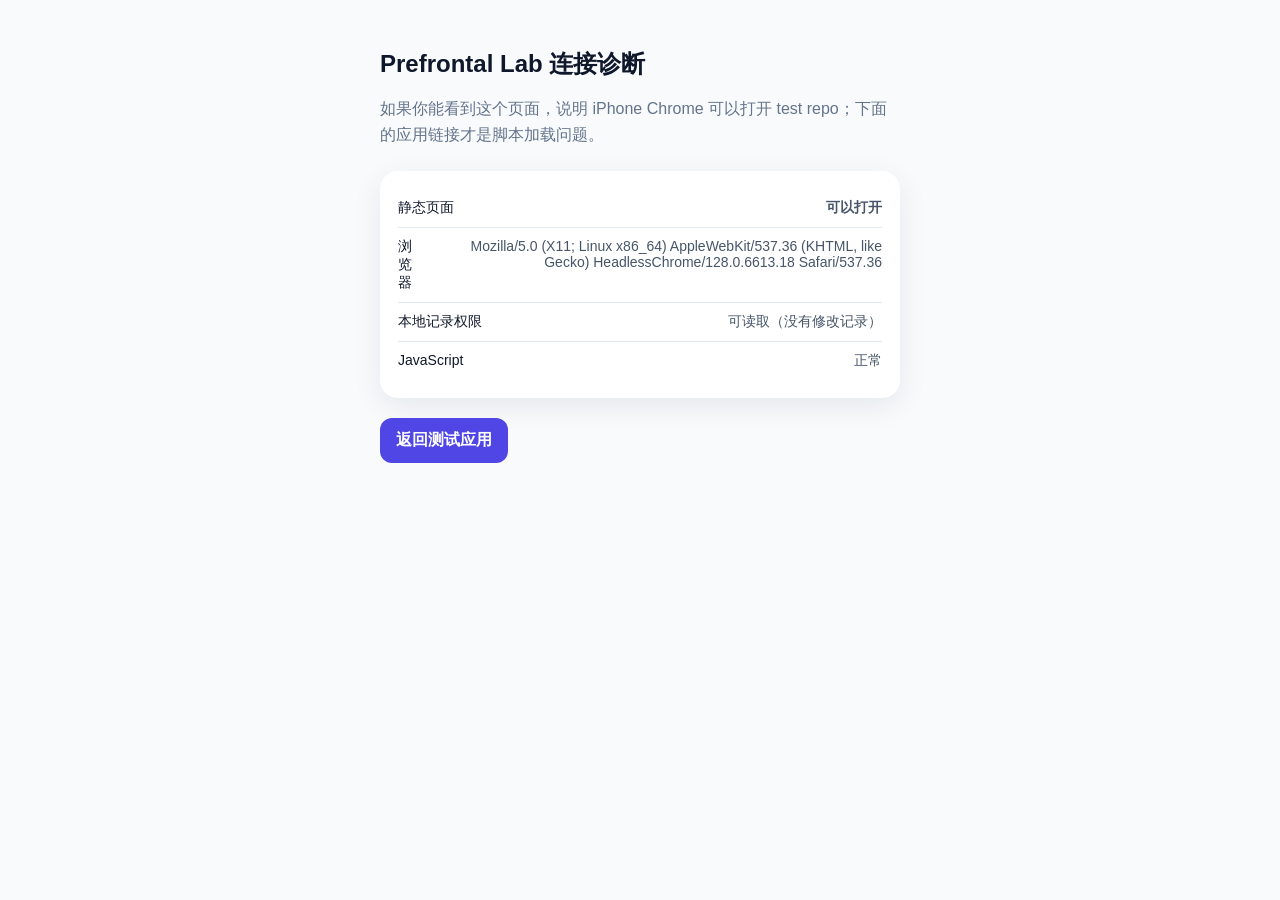
<file: diagnostic.html>
<!doctype html>
<html lang="zh-CN">
<head>
  <meta charset="utf-8">
  <meta name="viewport" content="width=device-width, initial-scale=1, viewport-fit=cover">
  <title>Prefrontal Lab · 连接诊断</title>
  <style>
    :root { color-scheme: light; font-family: -apple-system, BlinkMacSystemFont, "PingFang SC", sans-serif; }
    body { margin: 0; background: #f8fafc; color: #0f172a; }
    main { max-width: 520px; margin: 0 auto; padding: 48px 22px; }
    h1 { margin: 0 0 8px; font-size: 24px; }
    p { color: #64748b; line-height: 1.6; }
    .card { margin-top: 24px; padding: 18px; border-radius: 18px; background: white; box-shadow: 0 8px 30px rgba(15,23,42,.08); }
    .row { display: flex; justify-content: space-between; gap: 16px; padding: 10px 0; border-bottom: 1px solid #e2e8f0; font-size: 14px; }
    .row:last-child { border-bottom: 0; }
    .value { color: #475569; text-align: right; word-break: break-word; }
    a { display: inline-block; margin-top: 20px; color: white; background: #4f46e5; padding: 12px 16px; border-radius: 12px; text-decoration: none; font-weight: 700; }
  </style>
</head>
<body>
  <main>
    <h1>Prefrontal Lab 连接诊断</h1>
    <p>如果你能看到这个页面，说明 iPhone Chrome 可以打开 test repo；下面的应用链接才是脚本加载问题。</p>
    <div class="card">
      <div class="row"><span>静态页面</span><strong class="value">可以打开</strong></div>
      <div class="row"><span>浏览器</span><span class="value" id="ua">读取中</span></div>
      <div class="row"><span>本地记录权限</span><span class="value" id="storage">读取中</span></div>
      <div class="row"><span>JavaScript</span><span class="value" id="js">正常</span></div>
    </div>
    <a href="./?diagnostic-app=1">返回测试应用</a>
  </main>
  <script>
    document.getElementById('ua').textContent = navigator.userAgent || '未知';
    try {
      localStorage.getItem('prefrontal_lab_diagnostic_probe');
      document.getElementById('storage').textContent = '可读取（没有修改记录）';
    } catch (error) {
      document.getElementById('storage').textContent = '不可读取';
    }
  </script>
</body>
</html>
</file>
